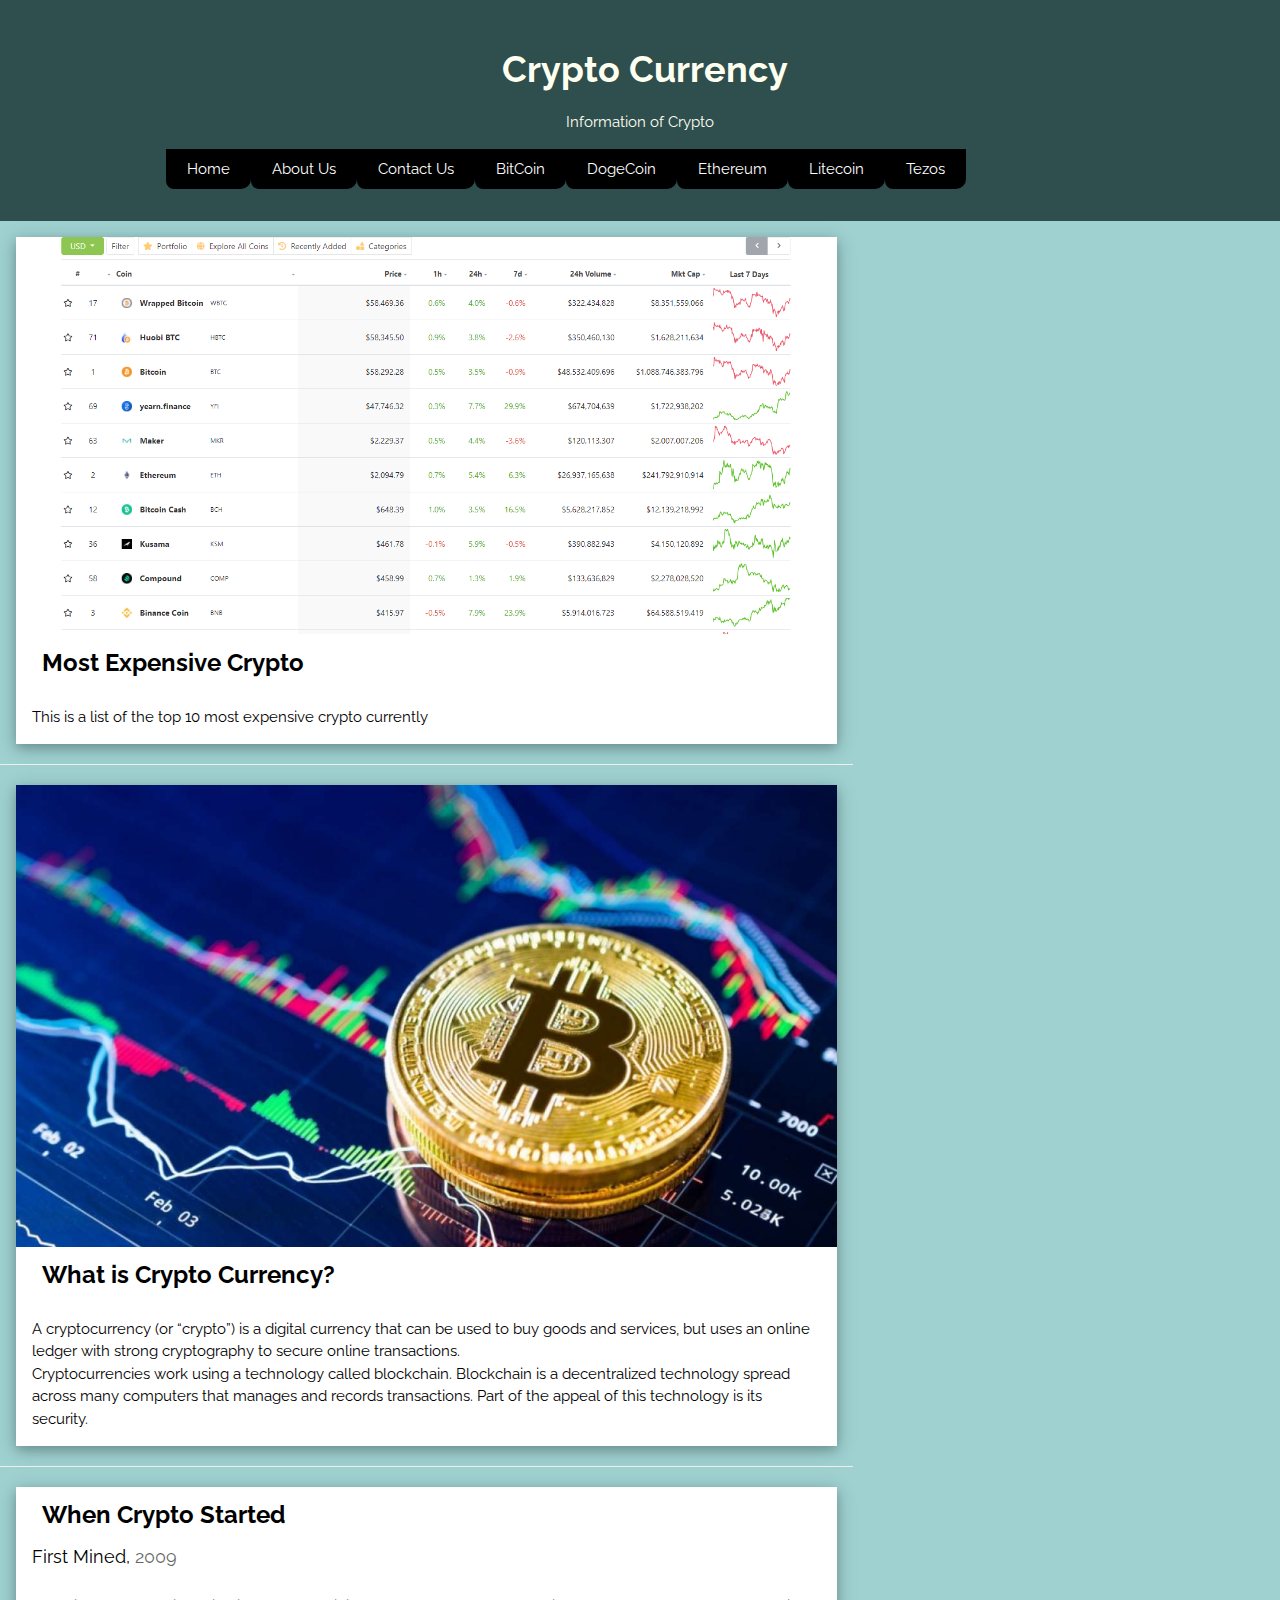
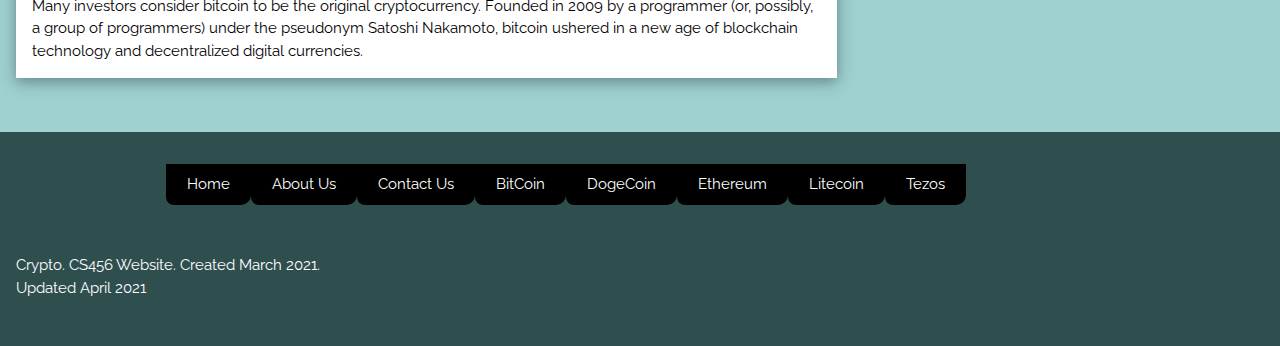
<file: index.html>
<!DOCTYPE html>
<html><head><title>Home</title>
  <meta charset="UTF-8">
  <meta name="viewport" content="width=device-width, initial-scale=1">
  <link rel="stylesheet" href="https://www.w3schools.com/w3css/4/w3.css">
  <link rel="stylesheet" href="https://fonts.googleapis.com/css?family=Raleway">
  <link rel="stylesheet" type="text/css" href="style.css">
  <style>
  body,h1,h2,h3,h4,h5 {font-family: "Raleway", sans-serif
  </style>
  </head><body class="w3-light-grey">
  
  <!-- w3-content defines a container for fixed size centered content, 
  and is wrapped around the whole page content, except for the footer in this example -->
  <header class="w3-container w3-center w3-padding-32"> 
    <h1><b style="color: ivory">Crypto Currency</b></h1>
    <p style="color: ivory">Information of Crypto</p>
    
   <li><a href="/index" class="btn btn-primary" style="margin-left: 150px">Home</a></li>
    <li><a href="/Aboutus" class="btn btn-primary">About Us</a></li>
    <li><a href="/Connect" class="btn btn-primary">Contact Us</a></li>
    <li><a href="/Bitcoin" class="btn btn-primary">BitCoin</a></li>
    <li><a href="/Dogecoin" class="btn btn-primary">DogeCoin</a></li>
    <li><a href="/Ethereum" class="btn btn-primary">Ethereum</a></li>
    <li><a href="/Litecoin" class="btn btn-primary">Litecoin</a></li>
    <li><a href="/Tezos" class="btn btn-primary">Tezos</a></li>
    
  </header><div class="w3-content" style="max-width:1400px">
  
  <!-- Header -->
  
  
  <!-- Grid -->
  <div class="w3-row">
  
  <div class="w3-col l8 s12">
    <!-- Blog entry -->
    <div class="w3-card-4 w3-margin w3-white">
      <img src="/photos/top10.png" alt="Crypto" style="width:100%">
      <div class="w3-container">
        <h3><b>Most Expensive Crypto</b></h3>
       
      </div>
  
      <div class="w3-container">
        <p>This is a list of the top 10 most expensive crypto currently</p>
        <div class="w3-row">
        </div>
      </div>
    </div>
    <hr>
  
    <!-- Blog entry -->
    <div class="w3-card-4 w3-margin w3-white">
      <img src="/photos/title.jpg" alt="CryptoPhoto" style="width:100%">
      <div class="w3-container">
        <h3><b>What is Crypto Currency?</b></h3>
      </div>
  
      <div class="w3-container">
        <p>A cryptocurrency (or “crypto”) is a digital currency that can be used to buy goods and services, 
          but uses an online ledger with strong cryptography to secure online transactions.
        <br>
        Cryptocurrencies work using a technology called blockchain. Blockchain is a decentralized technology spread across many computers that manages and records 
        transactions. Part of the appeal of this technology is its security.
        </p>
        <div class="w3-row">
        </div>
      </div>
    </div>
    <hr>
      
       <!-- Blog entry -->
    <div class="w3-card-4 w3-margin w3-white">
      <div class="w3-container">
        <h3><b>When Crypto Started</b></h3>
        <h5>First Mined, <span class="w3-opacity"> 2009</span></h5>
      </div>
  
      <div class="w3-container">
        <p>Many investors consider bitcoin to be the original cryptocurrency. Founded in 2009 by a programmer (or, possibly, a group of programmers) 
          under the pseudonym Satoshi Nakamoto, bitcoin ushered in a new age of blockchain technology and decentralized digital currencies.</p>
        <div class="w3-row">
          <div class="w3-col m8 s12">
          </div>
        </div>
      </div>
    </div>
  </div>    
      
      
      
  <!-- END BLOG ENTRIES -->
  </div>
  
  
  
  <!-- END GRID -->
  </div><br>
  
  <!-- END w3-content -->
  
  
  
  <!-- Footer -->
  <p>
  </p><footer class="w3-container w3-dark-grey w3-padding-32 w3-margin-top">
    <li><a href="/index" class="btn btn-primary" style="margin-left: 150px">Home</a></li>
    <li><a href="/Aboutus" class="btn btn-primary">About Us</a></li>
    <li><a href="/Connect" class="btn btn-primary">Contact Us</a></li>
    <li><a href="/Bitcoin" class="btn btn-primary">BitCoin</a></li>
    <li><a href="/Dogecoin" class="btn btn-primary">DogeCoin</a></li>
    <li><a href="/Ethereum" class="btn btn-primary">Ethereum</a></li>
    <li><a href="/Litecoin" class="btn btn-primary">Litecoin</a></li>
    <li><a href="/Tezos" class="btn btn-primary">Tezos</a></li>
  
    <br>
    <br>
    <br>
    <br>
      <tab1>Crypto. CS456 Website. Created March 2021.</tab1>
      <br>
      <tab2>Updated April 2021</tab2>
    <p></p>  
  </footer>
  
  
  
  </body></html>
</file>
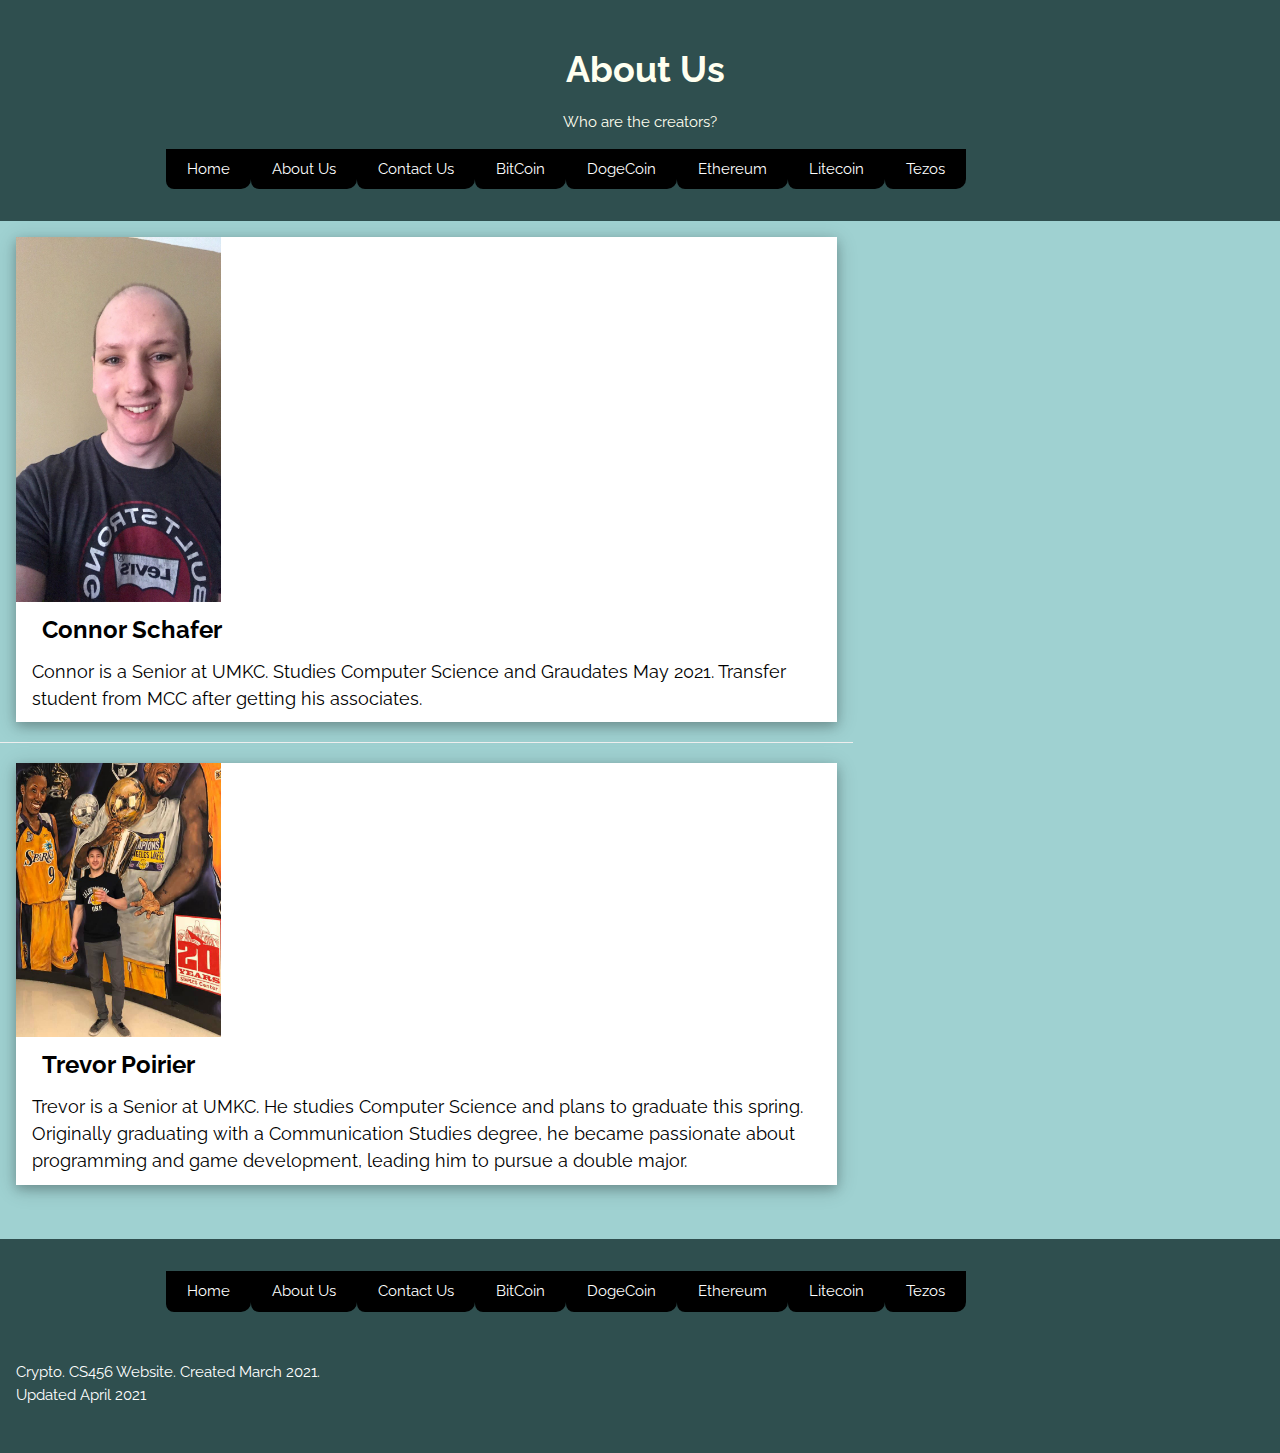
<file: Aboutus.html>
<!DOCTYPE html>
<html><head><title>About us</title>
  <meta charset="UTF-8">
  <meta name="viewport" content="width=device-width, initial-scale=1">
  <link rel="stylesheet" href="https://www.w3schools.com/w3css/4/w3.css">
  <link rel="stylesheet" href="https://fonts.googleapis.com/css?family=Raleway">
  <link rel="stylesheet" type="text/css" href="style.css">
  <style>
  body,h1,h2,h3,h4,h5 {font-family: "Raleway", sans-serif
  </style>
  </head><body class="w3-light-grey">
  
  <!-- w3-content defines a container for fixed size centered content,
  and is wrapped around the whole page content, except for the footer in this example -->
  <header class="w3-container w3-center w3-padding-32">
    <h1><b style="color: ivory">About Us</b></h1>
    <p style="color: ivory">Who are the creators?</p>
  
    <li><a href="/index" class="btn btn-primary" style="margin-left: 150px">Home</a></li>
    <li><a href="/Aboutus" class="btn btn-primary">About Us</a></li>
    <li><a href="/Connect" class="btn btn-primary">Contact Us</a></li>
    <li><a href="/Bitcoin" class="btn btn-primary">BitCoin</a></li>
    <li><a href="/Dogecoin" class="btn btn-primary">DogeCoin</a></li>
    <li><a href="/Ethereum" class="btn btn-primary">Ethereum</a></li>
    <li><a href="/Litecoin" class="btn btn-primary">Litecoin</a></li>
    <li><a href="/Tezos" class="btn btn-primary">Tezos</a></li>
  
  </header><div class="w3-content" style="max-width:1400px">
  
  <!-- Header -->
  
  
  <!-- Grid -->
  <div class="w3-row">
  
  <!-- Blog entries -->
  <div class="w3-col l8 s12">
    <!-- Blog entry -->
    <div class="w3-card-4 w3-margin w3-white">
      <img src="/photos/self.jpg" style="width:25%" "height:25%"="">
      <div class="w3-container">
        <h3><b>Connor Schafer</b></h3>
        <h5>Connor is a Senior at UMKC. Studies Computer Science and Graudates May 2021. Transfer student from MCC after getting his associates. </h5>
      </div>
    </div>
    <hr>
  
    <!-- Blog entry -->
    <div class="w3-card-4 w3-margin w3-white">
      <img src="/photos/trevor.jpg" style="width:25%" "height:25%"="">
      <div class="w3-container">
        <h3><b>Trevor Poirier</b></h3>
        <h5>Trevor is a Senior at UMKC. He studies Computer Science and plans to graduate this spring. Originally graduating with a Communication Studies degree,
        he became passionate about programming and game development, leading him to pursue a double major.</h5>
      </div>
        <div class="w3-row">
          </div>
        </div>
      </div>
    </div>
  <!-- END BLOG ENTRIES -->
  </div>
  
  
  
  <!-- END GRID -->
  <br>
  
  <!-- END w3-content -->
  
  
  <!-- Footer -->
  <p>
  </p><footer class="w3-container w3-dark-grey w3-padding-32 w3-margin-top">
    <li><a href="/index" class="btn btn-primary" style="margin-left: 150px">Home</a></li>
    <li><a href="/Aboutus" class="btn btn-primary">About Us</a></li>
    <li><a href="/Connect" class="btn btn-primary">Contact Us</a></li>
    <li><a href="/Bitcoin" class="btn btn-primary">BitCoin</a></li>
    <li><a href="/Dogecoin" class="btn btn-primary">DogeCoin</a></li>
    <li><a href="/Ethereum" class="btn btn-primary">Ethereum</a></li>
    <li><a href="/Litecoin" class="btn btn-primary">Litecoin</a></li>
    <li><a href="/Tezos" class="btn btn-primary">Tezos</a></li>
    <br>
    <br>
    <br>
    <br>
      <tab1>Crypto. CS456 Website. Created March 2021.</tab1>
      <br>
      <tab2>Updated April 2021</tab2>
    <p></p>
  </footer>
  
  
  
  </body></html>
</file>
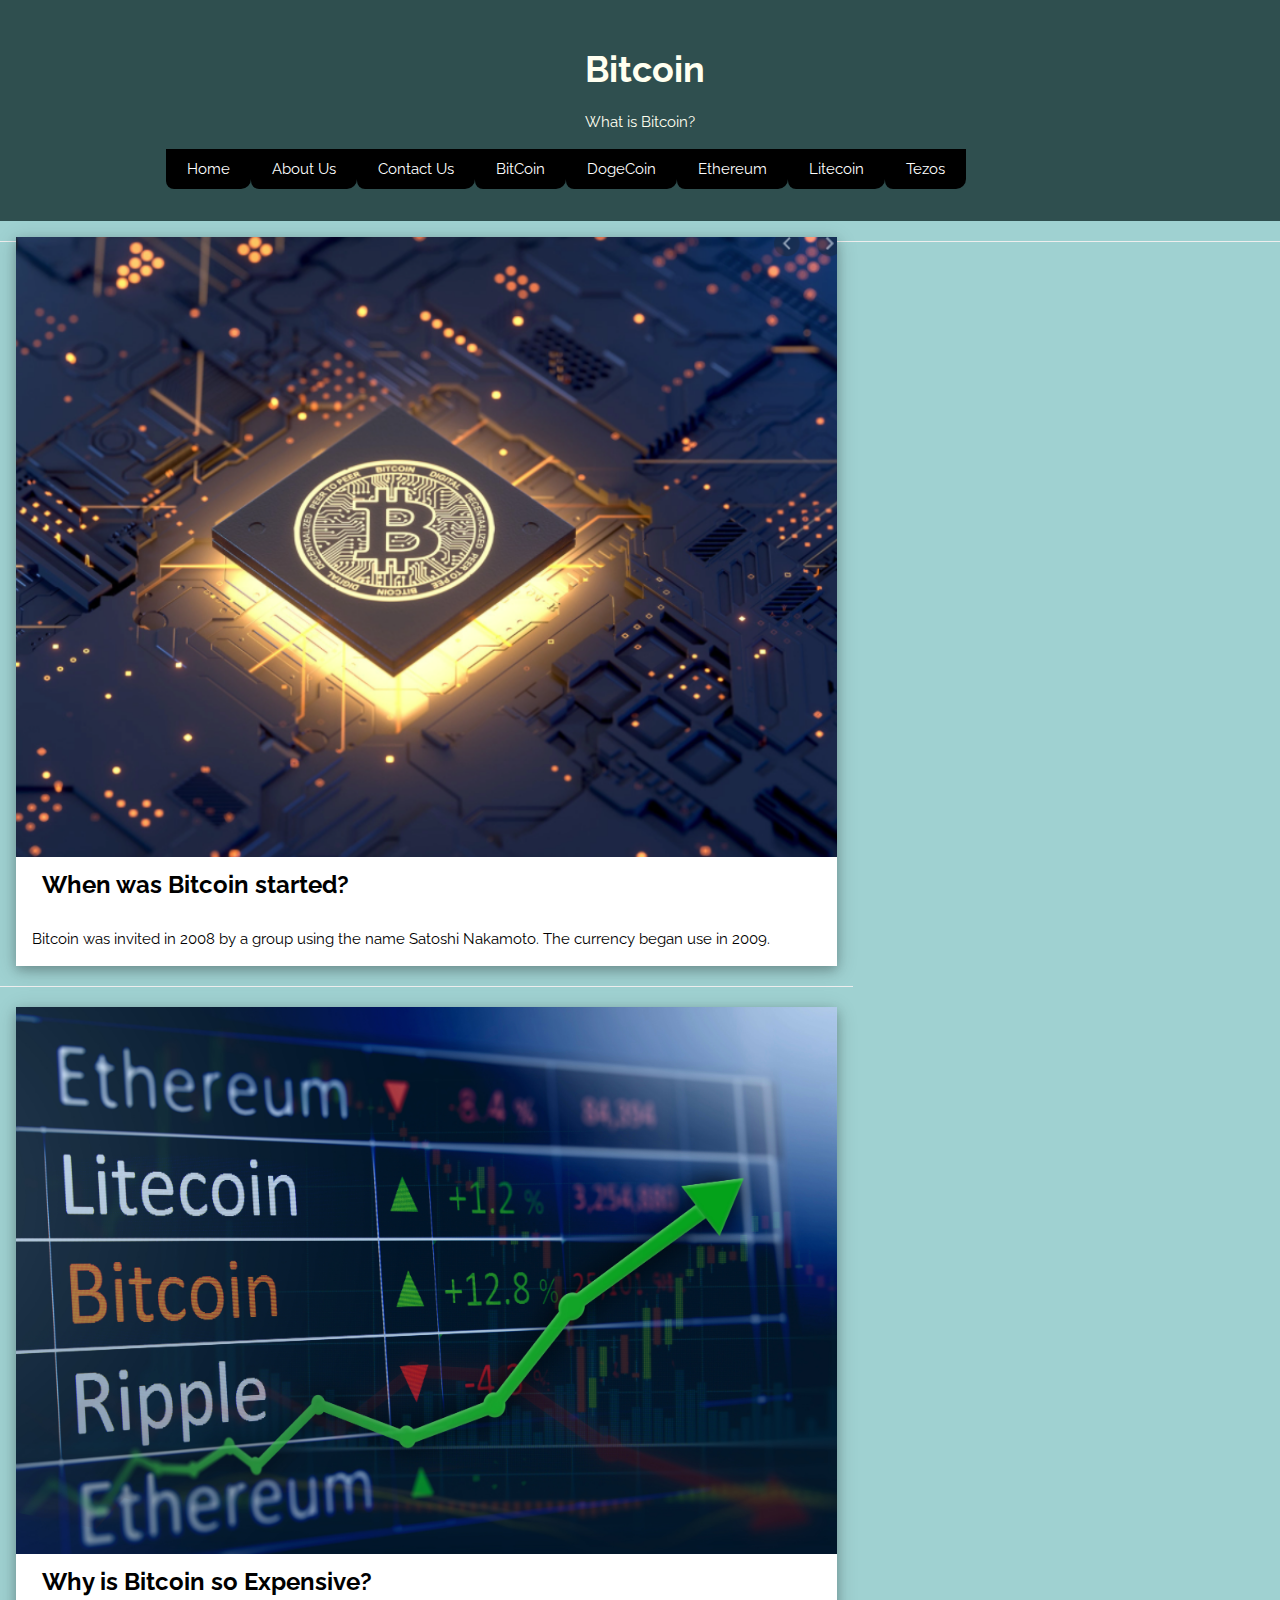
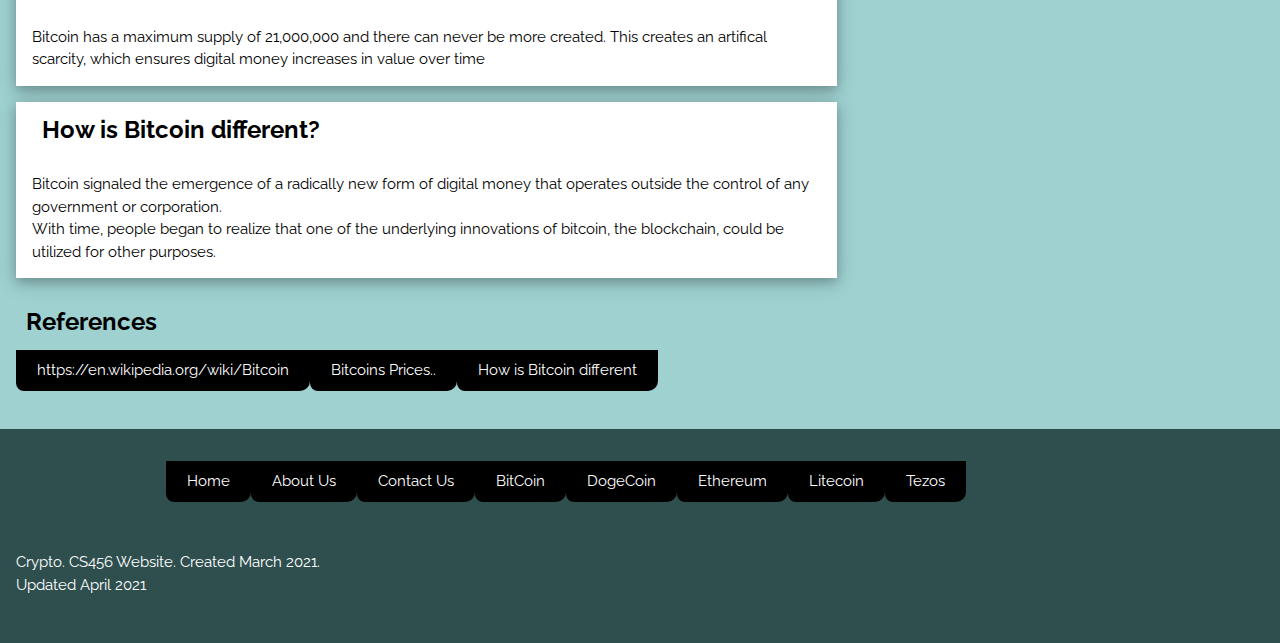
<file: Bitcoin.html>
<!DOCTYPE html>
<html><head><title>CS456 Bitcoin</title>
  <meta charset="UTF-8">
  <meta name="viewport" content="width=device-width, initial-scale=1">
  <link rel="stylesheet" href="https://www.w3schools.com/w3css/4/w3.css">
  <link rel="stylesheet" href="https://fonts.googleapis.com/css?family=Raleway">
  <link rel="stylesheet" type="text/css" href="style.css">
  <style>
  body,h1,h2,h3,h4,h5 {font-family: "Raleway", sans-serif
  </style>
  </head><body class="w3-light-grey">
  
  <!-- w3-content defines a container for fixed size centered content, 
  and is wrapped around the whole page content, except for the footer in this example -->
  <header class="w3-container w3-center w3-padding-32"> 
    <h1><b style="color: ivory">Bitcoin</b></h1>
    <p style="color: ivory">What is Bitcoin?</p>
    
   <li><a href="/index" class="btn btn-primary" style="margin-left: 150px">Home</a></li>
    <li><a href="/Aboutus" class="btn btn-primary">About Us</a></li>
    <li><a href="/Connect" class="btn btn-primary">Contact Us</a></li>
    <li><a href="/Bitcoin" class="btn btn-primary">BitCoin</a></li>
    <li><a href="/Dogecoin" class="btn btn-primary">DogeCoin</a></li>
    <li><a href="/Ethereum" class="btn btn-primary">Ethereum</a></li>
    <li><a href="/Litecoin" class="btn btn-primary">Litecoin</a></li>
    <li><a href="/Tezos" class="btn btn-primary">Tezos</a></li>
    
  </header><div class="w3-content" style="max-width:1400px">
  
  <!-- Header -->
  
  
  <!-- Grid -->
  <div class="w3-row">
  
  <!-- Blog entries -->
  <div class="w3-col l8 s12">
    <!-- Blog entry -->
    <div class="w3-card-4 w3-margin w3-white">
      <img src="/photos/bitchip.png" alt="Crypto" style="width:100%">
      <div class="w3-container">
        <h3><b>When was Bitcoin started?</b></h3>
      </div>
  
    <!-- Blog entry -->
      <div class="w3-container">
        <p>Bitcoin was invited in 2008 by a group using the name Satoshi Nakamoto. The currency began use in 2009.</p>
        <div class="w3-row">
        </div>
      </div>
    </div>
    <hr>
  
    <!-- Blog entry -->
    <div class="w3-card-4 w3-margin w3-white">
      <img src="/photos/cyptograph.jpg" alt="CryptoPhoto" style="width:100%">
      <div class="w3-container">
        <h3><b>Why is Bitcoin so Expensive?</b></h3>
      </div>
  
      <div class="w3-container">
        <p>Bitcoin has a maximum supply of 21,000,000 and there can never be more created. This creates an artifical scarcity, 
          which ensures digital money increases in value over time</p>
        <div class="w3-row">
        </div>
      </div>
    </div>
      
       <!-- Blog entry -->
    <div class="w3-card-4 w3-margin w3-white">
      <div class="w3-container">
        <h3><b>How is Bitcoin different?</b></h3>
        
      </div>
  
      <!-- Blog entry -->
      <div class="w3-container">
        <p>Bitcoin signaled the emergence of a radically new form of digital money that operates outside the control of any government or corporation.
  <br>
          With time, people began to realize that one of the underlying innovations of bitcoin, the blockchain, could be utilized for other purposes. </p>
        <div class="w3-row">
        </div>
      </div>
    </div>
  </div>
  <hr>  
    
    <!-- Blog entry -->
      <div class="w3-container">
        <h3><b style="color:black">References</b></h3>
        
        <li><a href="https://en.wikipedia.org/wiki/Bitcoin" target="_blank">https://en.wikipedia.org/wiki/Bitcoin</a></li>
         <li><a href="https://theconversation.com/why-is-bitcoins-price-at-an-all-time-high-and-how-is-its-value-determined-152616#:~:text=It%20creates%20artificial%20scarcity%2C%20which,be%20inflated%20by%20political%20decisions." target="_blank">Bitcoins Prices..</a></li>
         <li><a href="https://www.investopedia.com/articles/investing/031416/bitcoin-vs-ethereum-driven-different-purposes.asp" target="_blank">How is Bitcoin different</a></li>
        <div class="w3-row">
        </div>
      </div>
  
      
      
      
  <!-- END BLOG ENTRIES -->
  </div>
  
  
  
  <!-- END GRID -->
  </div><br>
  
  <!-- END w3-content -->
  
  
  
  <!-- Footer -->
  <p>
    </p><footer class="w3-container w3-dark-grey w3-padding-32 w3-margin-top">
   <li><a href="/index" class="btn btn-primary" style="margin-left: 150px">Home</a></li>
    <li><a href="/Aboutus" class="btn btn-primary">About Us</a></li>
    <li><a href="/Connect" class="btn btn-primary">Contact Us</a></li>
    <li><a href="/Bitcoin" class="btn btn-primary">BitCoin</a></li>
    <li><a href="/Dogecoin" class="btn btn-primary">DogeCoin</a></li>
    <li><a href="/Ethereum" class="btn btn-primary">Ethereum</a></li>
    <li><a href="/Litecoin" class="btn btn-primary">Litecoin</a></li>
    <li><a href="/Tezos" class="btn btn-primary">Tezos</a></li>
    <br>
    <br>
    <br>
    <br>
      <tab1>Crypto. CS456 Website. Created March 2021.</tab1>
      <br>
      <tab2>Updated April 2021</tab2>
    <p></p>  
  </footer>
  
  
  
  </body></html>
</file>
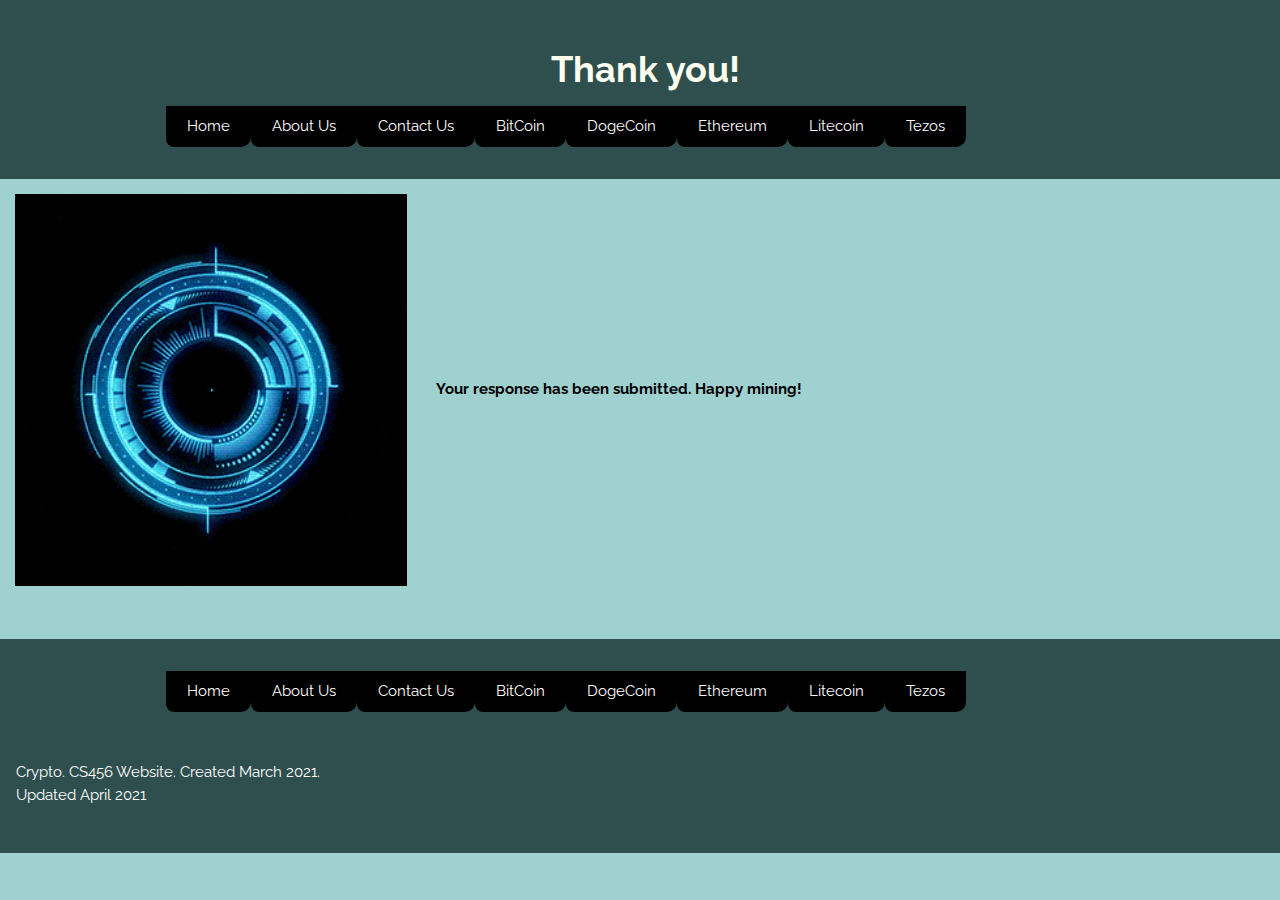
<file: Confirmation.html>
<!DOCTYPE html>
<html><head><title>CS456 Bitcoin</title>
  <meta charset="UTF-8">
  <meta name="viewport" content="width=device-width, initial-scale=1">
  <link rel="stylesheet" href="https://www.w3schools.com/w3css/4/w3.css">
  <link rel="stylesheet" href="https://fonts.googleapis.com/css?family=Raleway">
  <link rel="stylesheet" type="text/css" href="style.css">
  <style>
  body,h1,h2,h3,h4,h5 {font-family: "Raleway", sans-serif
  </style>
  </head><body class="w3-light-grey">
  
  <!-- w3-content defines a container for fixed size centered content,
  and is wrapped around the whole page content, except for the footer in this example -->
  <header class="w3-container w3-center w3-padding-32">
    <h1><b style="color: ivory">Thank you!</b></h1>
  
   <li><a href="/index" class="btn btn-primary" style="margin-left: 150px">Home</a></li>
    <li><a href="/Aboutus" class="btn btn-primary">About Us</a></li>
    <li><a href="/Connect" class="btn btn-primary">Contact Us</a></li>
    <li><a href="/Bitcoin" class="btn btn-primary">BitCoin</a></li>
    <li><a href="/Dogecoin" class="btn btn-primary">DogeCoin</a></li>
    <li><a href="/Ethereum" class="btn btn-primary">Ethereum</a></li>
    <li><a href="/Litecoin" class="btn btn-primary">Litecoin</a></li>
    <li><a href="/Tezos" class="btn btn-primary">Tezos</a></li>
  
  </header><div class="w3-content" style="max-width:1400px">
  
  <!-- Header -->
  
  
  <!-- Grid -->
  <div class="w3-row">
  
  <img src="/photos/anim.gif" style="width: 33%; padding: 15px">
  <b>Your response has been submitted. Happy mining!</b>
  
  
  
  <!-- END GRID -->
  </div><br>
  
  <!-- END w3-content -->
  </div>
  
  
  <!-- Footer -->
  <p>
    </p><footer class="w3-container w3-dark-grey w3-padding-32 w3-margin-top">
   <li><a href="/index" class="btn btn-primary" style="margin-left: 150px">Home</a></li>
    <li><a href="/Aboutus" class="btn btn-primary">About Us</a></li>
    <li><a href="/Connect" class="btn btn-primary">Contact Us</a></li>
    <li><a href="/Bitcoin" class="btn btn-primary">BitCoin</a></li>
    <li><a href="/Dogecoin" class="btn btn-primary">DogeCoin</a></li>
    <li><a href="/Ethereum" class="btn btn-primary">Ethereum</a></li>
    <li><a href="/Litecoin" class="btn btn-primary">Litecoin</a></li>
    <li><a href="/Tezos" class="btn btn-primary">Tezos</a></li>
    <br>
    <br>
    <br>
    <br>
      <tab1>Crypto. CS456 Website. Created March 2021.</tab1>
      <br>
      <tab2>Updated April 2021</tab2>
    <p></p>
  </footer>
  
  
  
  </body></html>
</file>
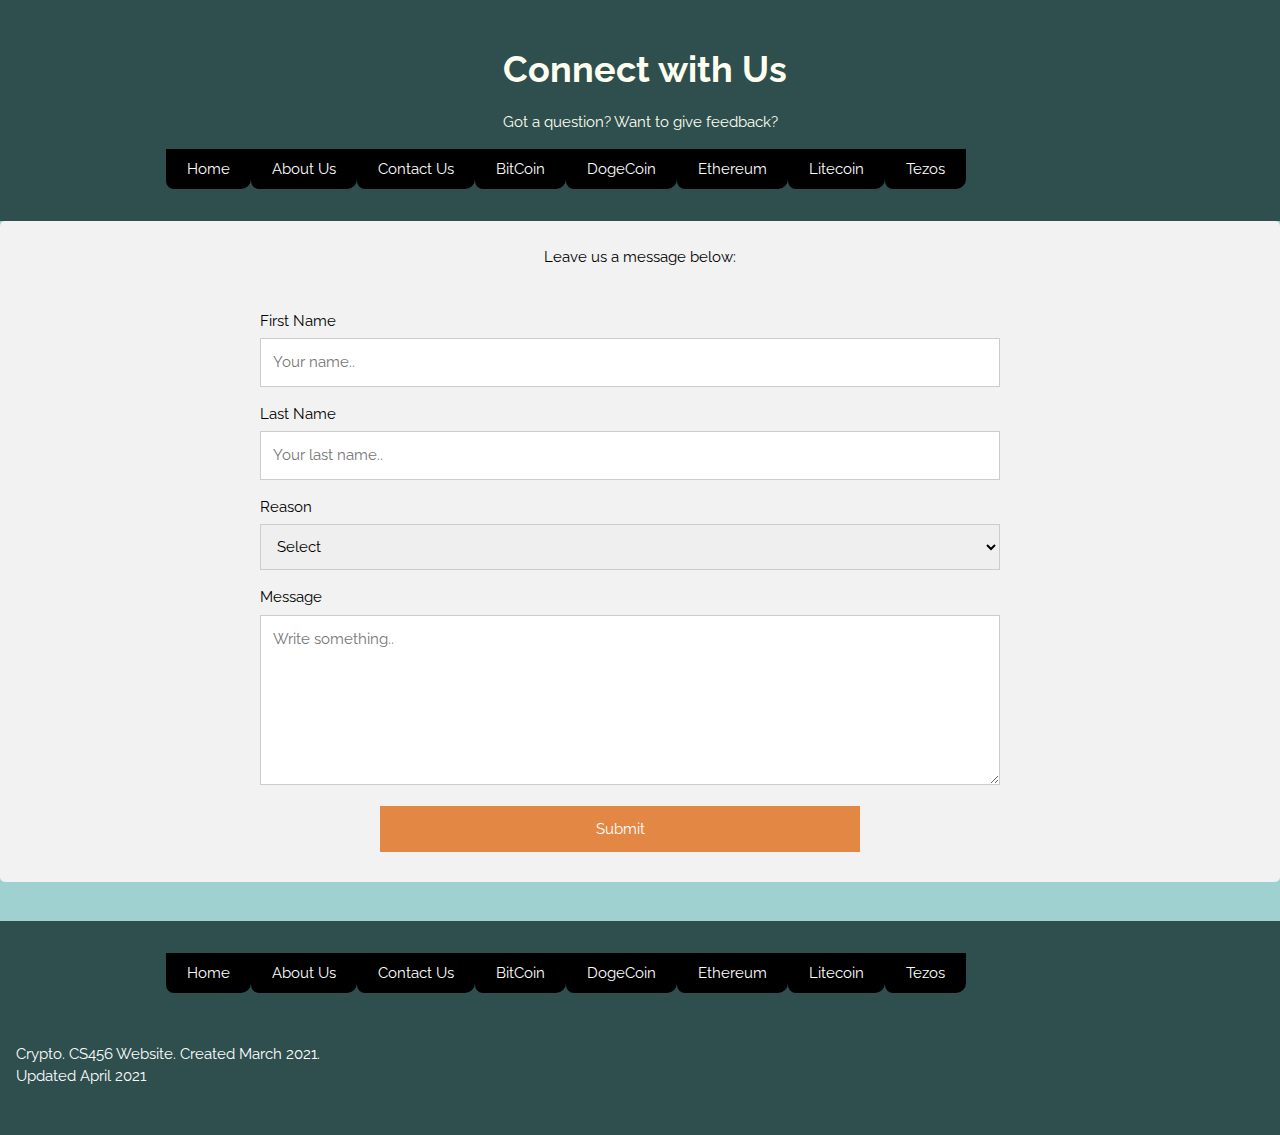
<file: Connect.html>
<!DOCTYPE html>
<html><head><title>About us</title>
  <meta charset="UTF-8">
  <meta name="viewport" content="width=device-width, initial-scale=1">
  <link rel="stylesheet" href="https://www.w3schools.com/w3css/4/w3.css">
  <link rel="stylesheet" href="https://fonts.googleapis.com/css?family=Raleway">
  <link rel="stylesheet" type="text/css" href="style.css">
  <style>
  body,h1,h2,h3,h4,h5 {font-family: "Raleway", sans-serif
  </style>
  </head><body class="w3-light-grey">
  
  <!-- w3-content defines a container for fixed size centered content,
  and is wrapped around the whole page content, except for the footer in this example -->
  <header class="w3-container w3-center w3-padding-32" color="Red">
    <h1><b style="color: ivory">Connect with Us</b></h1>
    <p style="color: ivory">Got a question? Want to give feedback?</p>
  
   <li><a href="/index" class="btn btn-primary" style="margin-left: 150px">Home</a></li>
    <li><a href="/Aboutus" class="btn btn-primary">About Us</a></li>
    <li><a href="/Connect" class="btn btn-primary">Contact Us</a></li>
    <li><a href="/Bitcoin" class="btn btn-primary">BitCoin</a></li>
    <li><a href="/Dogecoin" class="btn btn-primary">DogeCoin</a></li>
    <li><a href="/Ethereum" class="btn btn-primary">Ethereum</a></li>
    <li><a href="/Litecoin" class="btn btn-primary">Litecoin</a></li>
    <li><a href="/Tezos" class="btn btn-primary">Tezos</a></li>
  
  </header><div class="w3-content" style="max-width:1400px">
  
  <!-- Header -->
  
  
  <!-- Grid -->
  <div class="w3-row">
    <div class="container">
     <div style="text-align:center">
       <p>Leave us a message below:</p>
     </div>
     <div class="row">
       <div class="column">
       </div>
       <div class="column">
         <form action="/Confirmation">
           <label for="fname">First Name</label>
           <input type="text" id="fname" name="firstname" placeholder="Your name..">
           <label for="lname">Last Name</label>
           <input type="text" id="lname" name="lastname" placeholder="Your last name..">
           <label for="reason">Reason</label>
           <select id="reason" name="reason">
             <option value="option1">Select</option>
             <option value="option2">I have something to add to the site.</option>
             <option value="option3">To clarify specific information</option>
             <option value="option4">Give feedback</option>
             <option value="option5">Other</option>
           </select>
           <label for="subject">Message</label>
           <textarea id="subject" name="subject" placeholder="Write something.." style="height:170px"></textarea>
           <input type="submit" value="Submit">
         </form>
       </div>
     </div>
   </div>
  <!-- END GRID -->
  </div><br>
  
  <!-- END w3-content -->
  </div>
  
  <!-- Footer -->
  <p>
  </p><footer class="w3-container w3-dark-grey w3-padding-32 w3-margin-top">
    <li><a href="/index" class="btn btn-primary" style="margin-left: 150px">Home</a></li>
    <li><a href="/Aboutus" class="btn btn-primary">About Us</a></li>
    <li><a href="/Connect" class="btn btn-primary">Contact Us</a></li>
    <li><a href="/Bitcoin" class="btn btn-primary">BitCoin</a></li>
    <li><a href="/Dogecoin" class="btn btn-primary">DogeCoin</a></li>
    <li><a href="/Ethereum" class="btn btn-primary">Ethereum</a></li>
    <li><a href="/Litecoin" class="btn btn-primary">Litecoin</a></li>
    <li><a href="/Tezos" class="btn btn-primary">Tezos</a></li>
    <br>
    <br>
    <br>
    <br>
      <tab1>Crypto. CS456 Website. Created March 2021.</tab1>
      <br>
      <tab2>Updated April 2021</tab2>
    <p></p>
  </footer>
  
  
  
  </body></html>
</file>
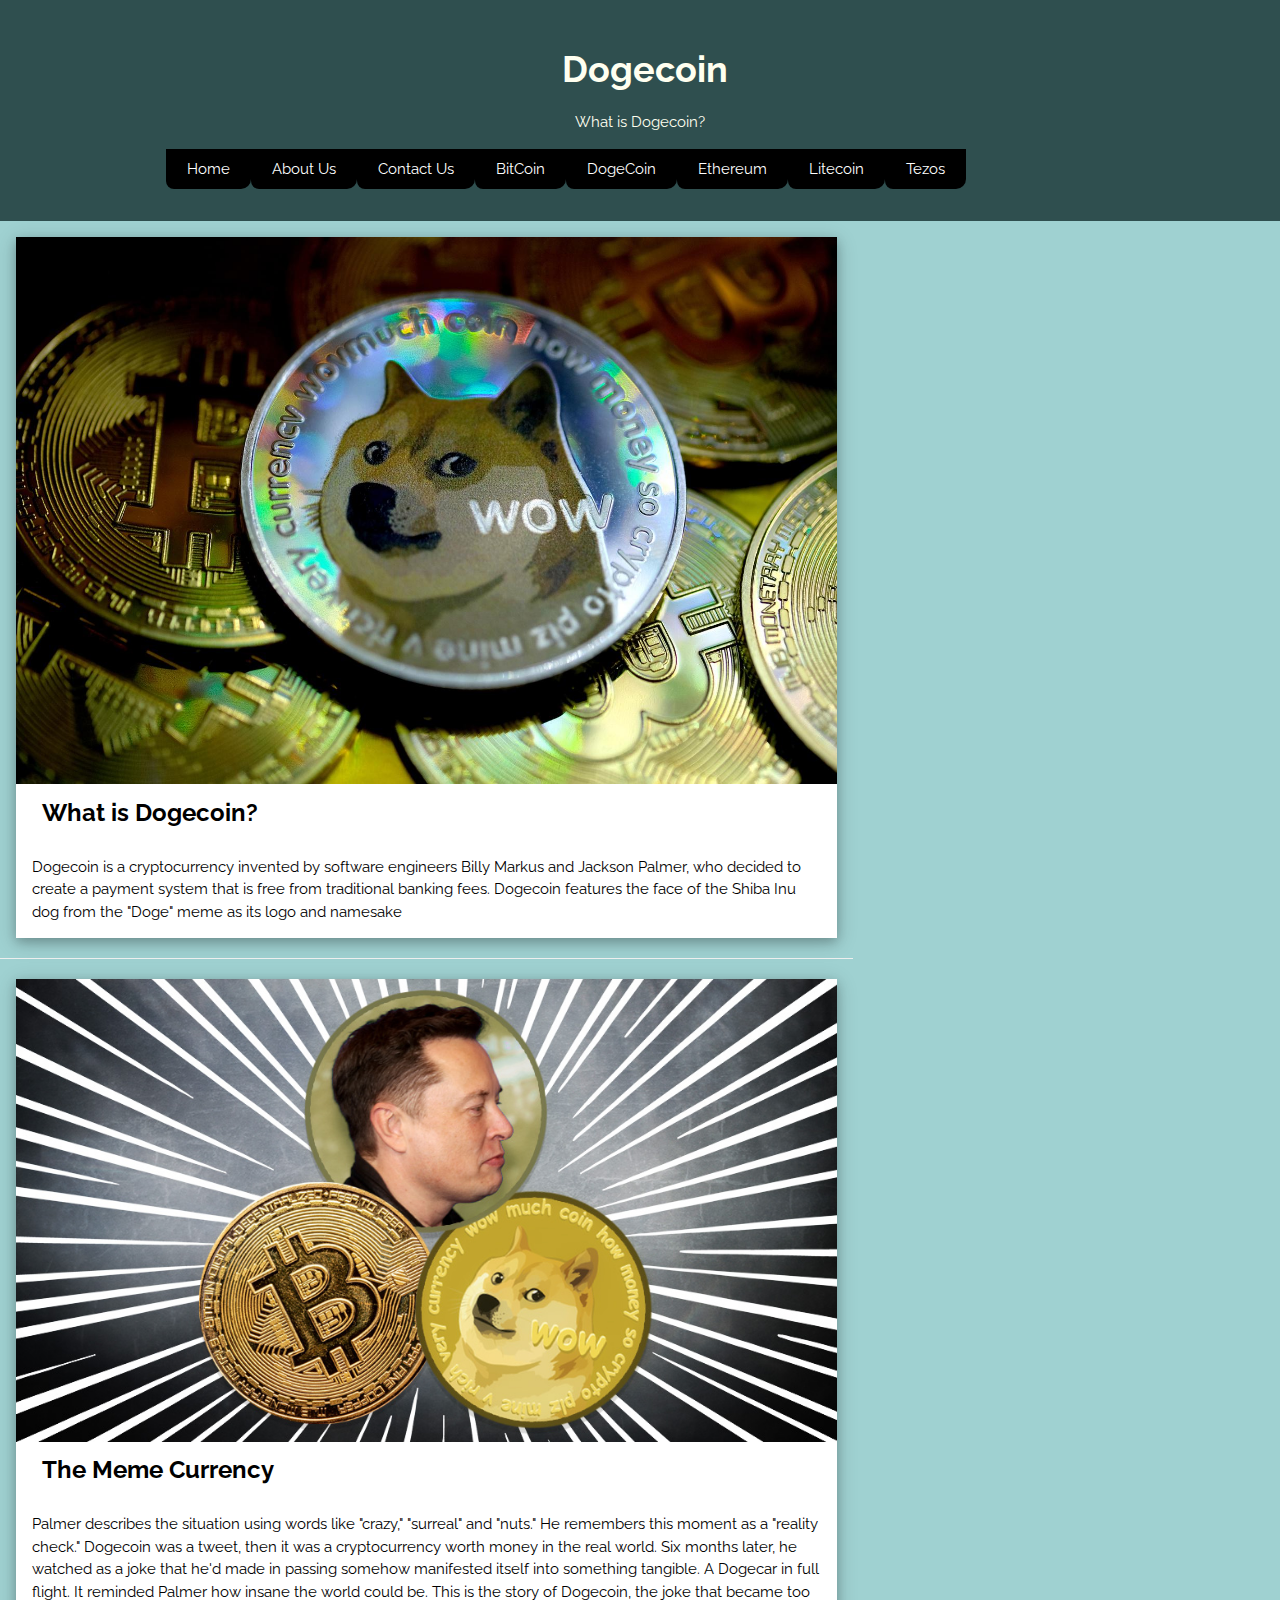
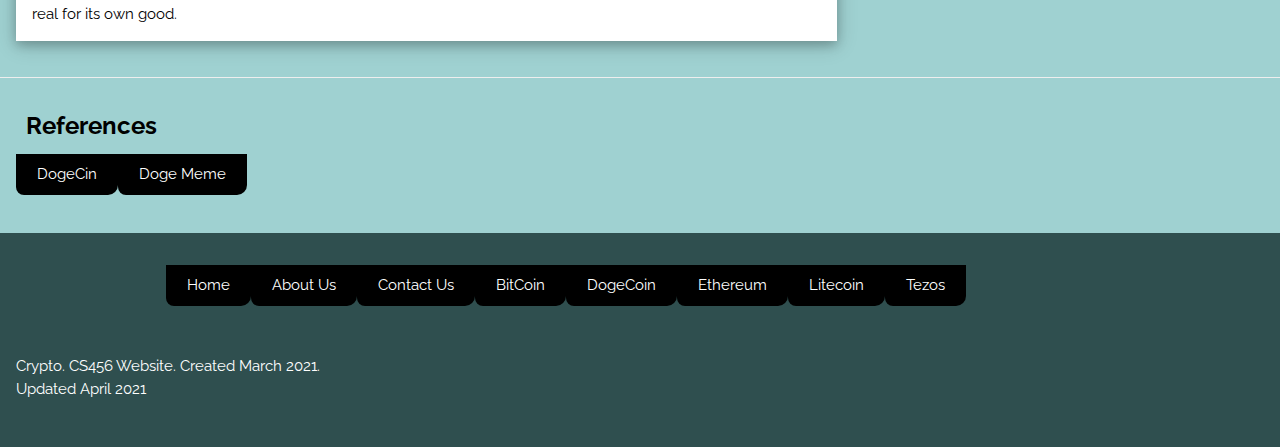
<file: Dogecoin.html>
<!DOCTYPE html>
<html><head><title>CS456 Dogecoin</title>
  <meta charset="UTF-8">
  <meta name="viewport" content="width=device-width, initial-scale=1">
  <link rel="stylesheet" href="https://www.w3schools.com/w3css/4/w3.css">
  <link rel="stylesheet" href="https://fonts.googleapis.com/css?family=Raleway">
  <link rel="stylesheet" type="text/css" href="style.css">
  <style>
  body,h1,h2,h3,h4,h5 {font-family: "Raleway", sans-serif
  </style>
  </head><body class="w3-light-grey">
  
  <!-- w3-content defines a container for fixed size centered content, 
  and is wrapped around the whole page content, except for the footer in this example -->
  <header class="w3-container w3-center w3-padding-32"> 
    <h1><b style="color: ivory">Dogecoin</b></h1>
    <p style="color: ivory">What is Dogecoin?</p>
   <li><a href="/index" class="btn btn-primary" style="margin-left: 150px">Home</a></li>
    <li><a href="/Aboutus" class="btn btn-primary">About Us</a></li>
    <li><a href="/Connect" class="btn btn-primary">Contact Us</a></li>
    <li><a href="/Bitcoin" class="btn btn-primary">BitCoin</a></li>
    <li><a href="/Dogecoin" class="btn btn-primary">DogeCoin</a></li>
    <li><a href="/Ethereum" class="btn btn-primary">Ethereum</a></li>
    <li><a href="/Litecoin" class="btn btn-primary">Litecoin</a></li>
    <li><a href="/Tezos" class="btn btn-primary">Tezos</a></li>
    
  </header><div class="w3-content" style="max-width:1400px">
  
  <!-- Header -->
  
  
  <!-- Grid -->
  <div class="w3-row">
  
  <!-- Blog entries -->
  <div class="w3-col l8 s12">
    <!-- Blog entry -->
    <div class="w3-card-4 w3-margin w3-white">
      <img src="/photos/DOGE.jpg" alt="Crypto" style="width:100%">
      <div class="w3-container">
        <h3><b>What is Dogecoin?</b></h3>
      </div>
  
    <!-- Blog entry -->
      <div class="w3-container">
        <p>Dogecoin is a cryptocurrency invented by software engineers Billy Markus and Jackson Palmer, who decided to create a payment system that is free from traditional banking fees. 
         Dogecoin features the face of the Shiba Inu dog from the "Doge" meme as its logo and namesake</p>
        <div class="w3-row">
        </div>
      </div>
    </div>
    <hr>
  
    <!-- Blog entry -->
    <div class="w3-card-4 w3-margin w3-white">
      <img src="/photos/DOGECOIN.jpg" alt="CryptoPhoto" style="width:100%">
      <div class="w3-container">
        <h3><b>The Meme Currency</b></h3>
      </div>
  
      <div class="w3-container">
        <p>Palmer describes the situation using words like "crazy," "surreal" and "nuts." He remembers this moment as a "reality check." Dogecoin was a tweet,
       then it was a cryptocurrency worth money in the real world. Six months later, he watched as a joke that he'd made in passing somehow manifested itself into something tangible.
        A Dogecar in full flight.
  It reminded Palmer how insane the world could be.
  This is the story of Dogecoin, the joke that became too real for its own good.</p>
        <div class="w3-row">
        </div>
      </div>
    </div>
      
      
   
    </div>
  </div>
  <hr>  
    
    <!-- Blog entry -->
      <div class="w3-container">
        <h3><b style="color:black">References</b></h3>
        
        <li><a href="https://www.google.com/search?q=dogecoin&amp;oq=dogecoin&amp;aqs=chrome..69i57j0i433j69i59j35i39j0i67i131i433j0i433j69i60l2.1263j0j7&amp;sourceid=chrome&amp;ie=UTF-8 target=" _blank"="">DogeCin</a></li>
         <li><a href="https://www.cnet.com/news/dogecoin-the-meme-that-became-a-real-cryptocurrency/">Doge Meme</a></li>
        
        <div class="w3-row">
        </div>
      </div>
  
      
      
      
  <!-- END BLOG ENTRIES -->
  </div>
  
  
  
  <!-- END GRID -->
  <br>
  
  <!-- END w3-content -->
  
  
  
  <!-- Footer -->
  <p>
    </p><footer class="w3-container w3-dark-grey w3-padding-32 w3-margin-top">
   <li><a href="/index" class="btn btn-primary" style="margin-left: 150px">Home</a></li>
    <li><a href="/Aboutus" class="btn btn-primary">About Us</a></li>
    <li><a href="/Connect" class="btn btn-primary">Contact Us</a></li>
    <li><a href="/Bitcoin" class="btn btn-primary">BitCoin</a></li>
    <li><a href="/Dogecoin" class="btn btn-primary">DogeCoin</a></li>
    <li><a href="/Ethereum" class="btn btn-primary">Ethereum</a></li>
    <li><a href="/Litecoin" class="btn btn-primary">Litecoin</a></li>
    <li><a href="/Tezos" class="btn btn-primary">Tezos</a></li>
    <br>
    <br>
    <br>
    <br>
      <tab1>Crypto. CS456 Website. Created March 2021.</tab1>
      <br>
      <tab2>Updated April 2021</tab2>
    <p></p>  
  </footer>
  
  
  
  </body></html>
</file>
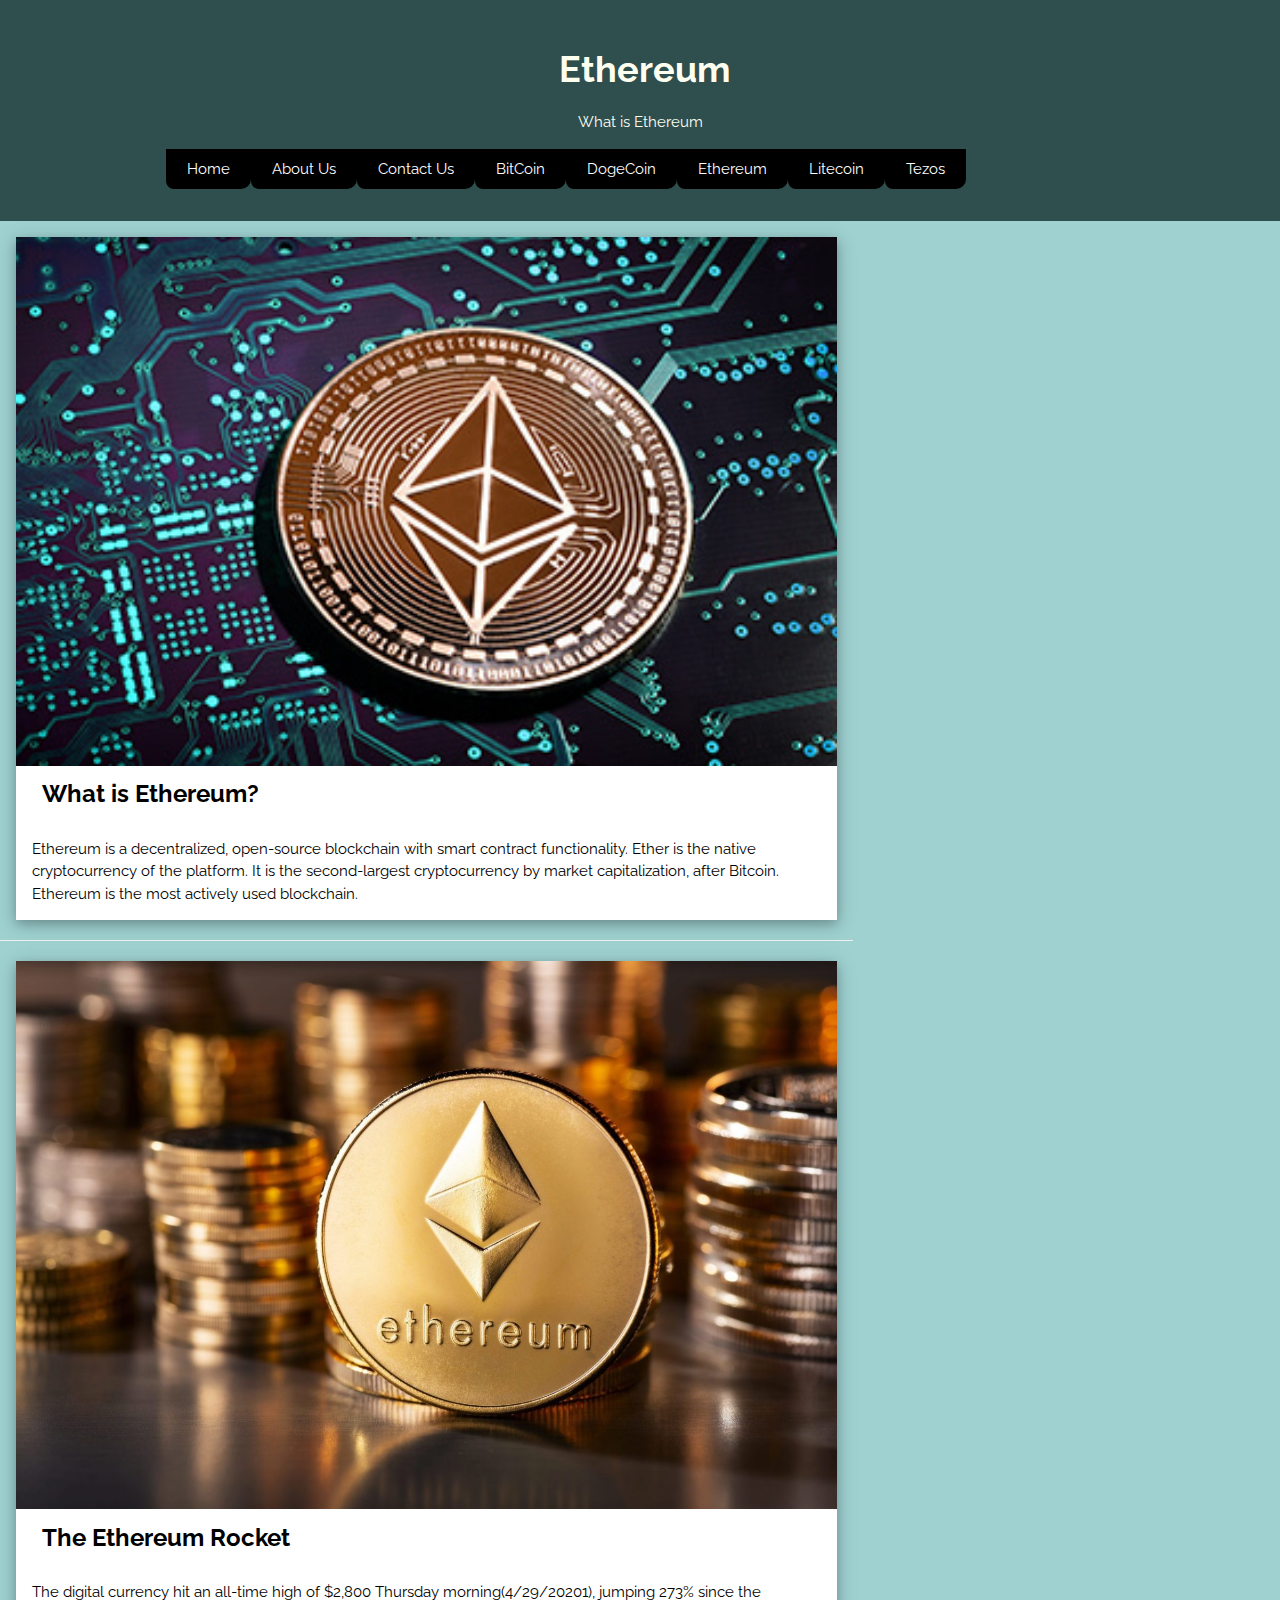
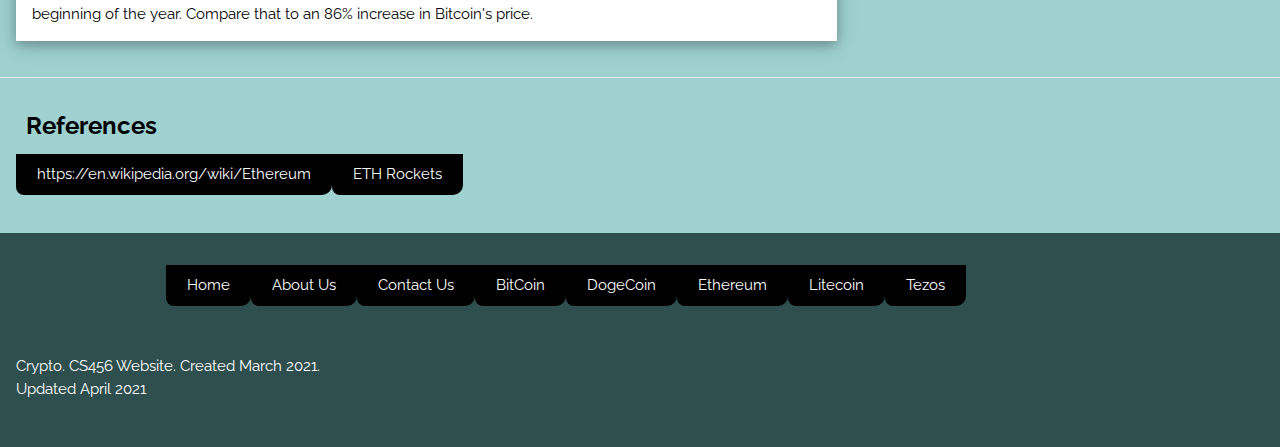
<file: Ethereum.html>
<!DOCTYPE html>
<html><head><title>456 Ethereum</title>
  <meta charset="UTF-8">
  <meta name="viewport" content="width=device-width, initial-scale=1">
  <link rel="stylesheet" href="https://www.w3schools.com/w3css/4/w3.css">
  <link rel="stylesheet" href="https://fonts.googleapis.com/css?family=Raleway">
  <link rel="stylesheet" type="text/css" href="style.css">
  <style>
  body,h1,h2,h3,h4,h5 {font-family: "Raleway", sans-serif
  </style>
  </head><body class="w3-light-grey">
  
  <!-- w3-content defines a container for fixed size centered content, 
  and is wrapped around the whole page content, except for the footer in this example -->
  <header class="w3-container w3-center w3-padding-32"> 
    <h1><b style="color: ivory">Ethereum</b></h1>
    <p style="color: ivory">What is Ethereum</p>
    
   <li><a href="/index" class="btn btn-primary" style="margin-left: 150px">Home</a></li>
    <li><a href="/Aboutus" class="btn btn-primary">About Us</a></li>
    <li><a href="/Connect" class="btn btn-primary">Contact Us</a></li>
    <li><a href="/Bitcoin" class="btn btn-primary">BitCoin</a></li>
    <li><a href="/Dogecoin" class="btn btn-primary">DogeCoin</a></li>
    <li><a href="/Ethereum" class="btn btn-primary">Ethereum</a></li>
    <li><a href="/Litecoin" class="btn btn-primary">Litecoin</a></li>
    <li><a href="/Tezos" class="btn btn-primary">Tezos</a></li>
    
  </header><div class="w3-content" style="max-width:1400px">
  
  <!-- Header -->
  
  
  <!-- Grid -->
  <div class="w3-row">
  
  <!-- Blog entries -->
  <div class="w3-col l8 s12">
    <!-- Blog entry -->
    <div class="w3-card-4 w3-margin w3-white">
      <img src="/photos/Eth.jpg" alt="Crypto" style="width:100%">
      <div class="w3-container">
        <h3><b>What is Ethereum?</b></h3>
      </div>
  
    <!-- Blog entry -->
      <div class="w3-container">
        <p>Ethereum is a decentralized, open-source blockchain with smart contract functionality. 
          Ether is the native cryptocurrency of the platform. It is the second-largest cryptocurrency by market capitalization, after Bitcoin. 
          Ethereum is the most actively used blockchain.</p>
        <div class="w3-row">
        </div>
      </div>
    </div>
    <hr>
  
    <!-- Blog entry -->
    <div class="w3-card-4 w3-margin w3-white">
      <img src="/photos/Eth2.jpg" alt="CryptoPhoto" style="width:100%">
      <div class="w3-container">
        <h3><b>The Ethereum Rocket</b></h3>
      </div>
  
      <div class="w3-container">
        <p>The digital currency hit an all-time high of $2,800 Thursday morning(4/29/20201), jumping 273% since the beginning of the year. Compare that to an 86% increase in Bitcoin's price.</p>
        <div class="w3-row">
        </div>
      </div>
    </div>
      
      
   
    </div>
  </div>
  <hr>  
    
    <!-- Blog entry -->
      <div class="w3-container">
        <h3><b style="color:black">References</b></h3>
        
        <li><a href="https://en.wikipedia.org/wiki/Ethereum">https://en.wikipedia.org/wiki/Ethereum</a></li>
         <li><a href="https://www.yahoo.com/entertainment/ethereum-hits-record-much-1-163405571.html">ETH Rockets</a></li>
        
        <div class="w3-row">
        </div>
      </div>
  
      
      
      
  <!-- END BLOG ENTRIES -->
  </div>
  
  
  
  <!-- END GRID -->
  <br>
  
  <!-- END w3-content -->
  
  
  
  <!-- Footer -->
  <p>
    </p><footer class="w3-container w3-dark-grey w3-padding-32 w3-margin-top">
   <li><a href="/index" class="btn btn-primary" style="margin-left: 150px">Home</a></li>
    <li><a href="/Aboutus" class="btn btn-primary">About Us</a></li>
    <li><a href="/Connect" class="btn btn-primary">Contact Us</a></li>
    <li><a href="/Bitcoin" class="btn btn-primary">BitCoin</a></li>
    <li><a href="/Dogecoin" class="btn btn-primary">DogeCoin</a></li>
    <li><a href="/Ethereum" class="btn btn-primary">Ethereum</a></li>
    <li><a href="/Litecoin" class="btn btn-primary">Litecoin</a></li>
    <li><a href="/Tezos" class="btn btn-primary">Tezos</a></li>
    <br>
    <br>
    <br>
    <br>
      <tab1>Crypto. CS456 Website. Created March 2021.</tab1>
      <br>
      <tab2>Updated April 2021</tab2>
    <p></p>  
  </footer>
  
  
  
  </body></html>
</file>
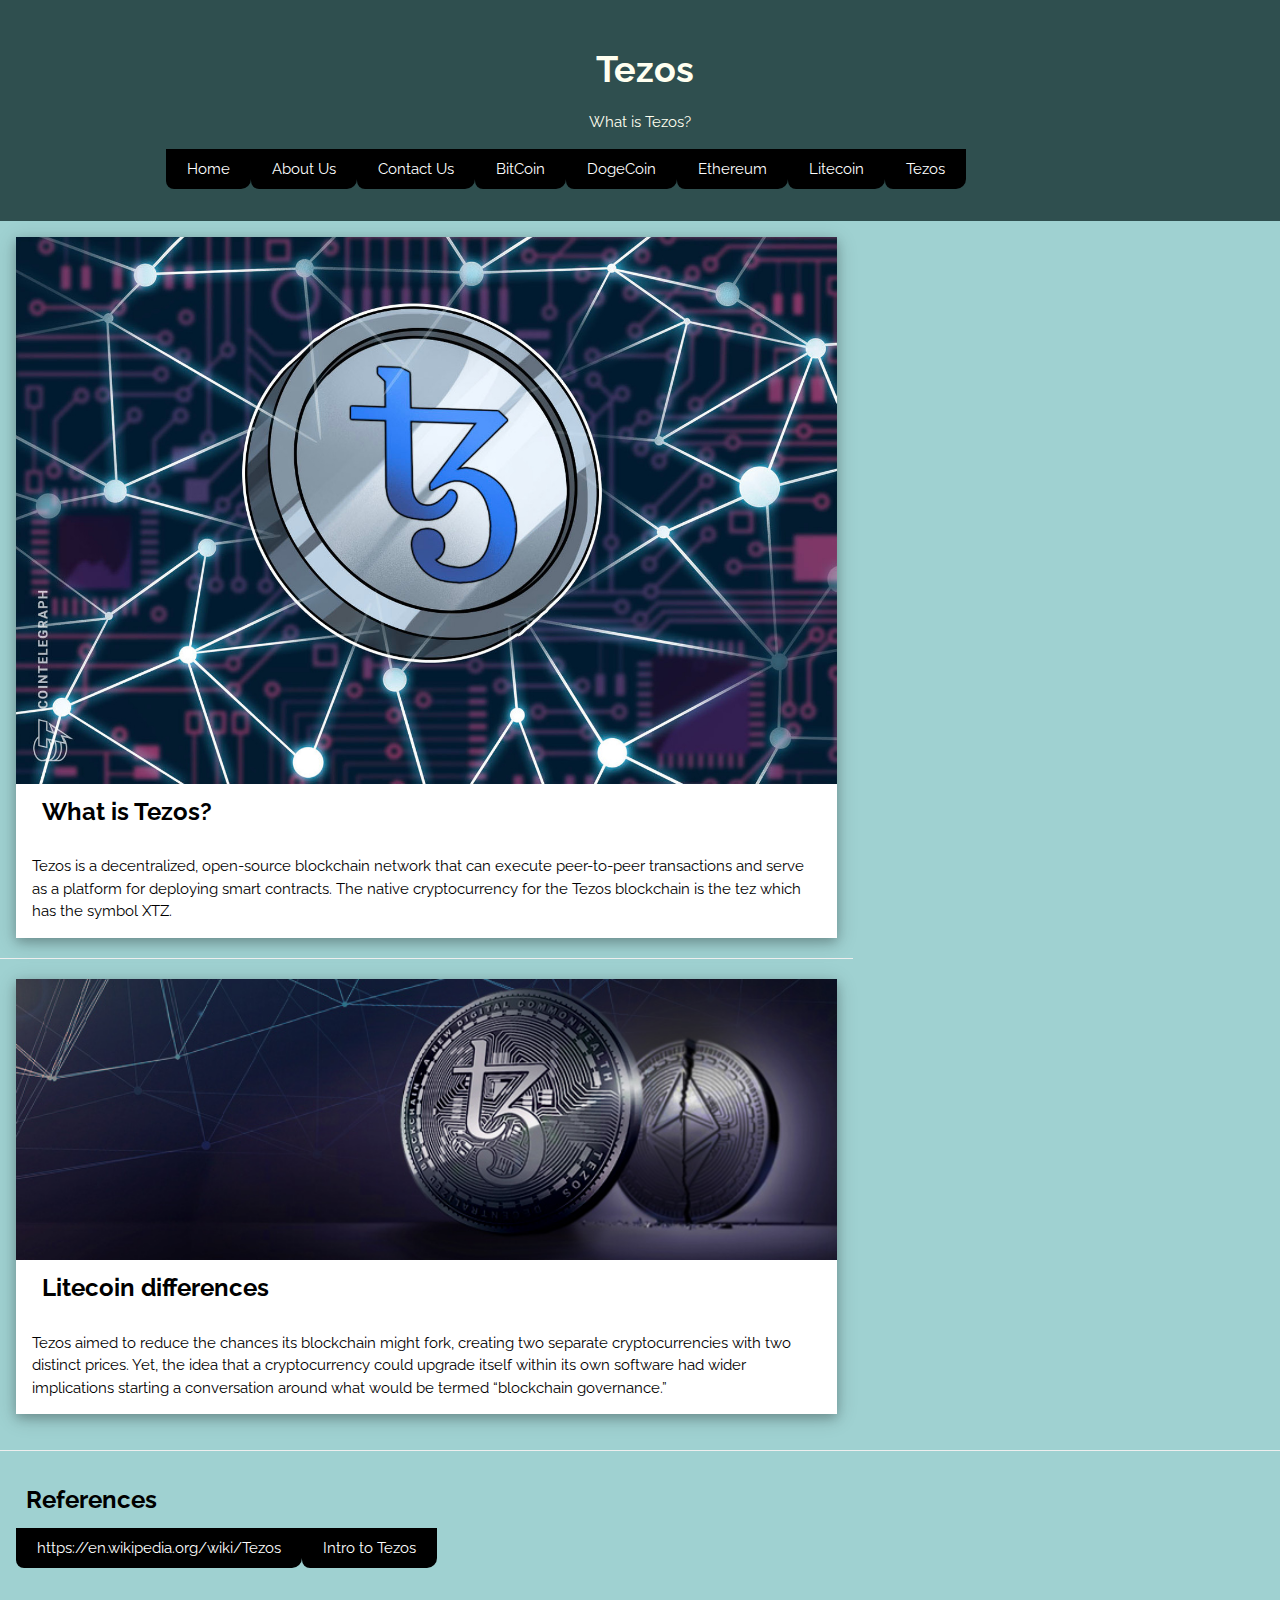
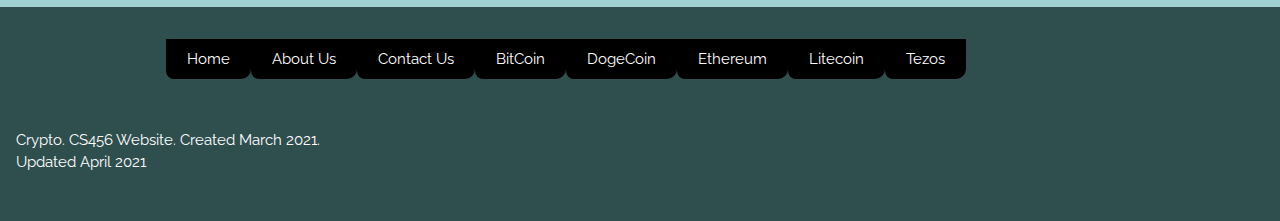
<file: Tezos.html>
<!DOCTYPE html>
<html><head><title>456 Tezos</title>
  <meta charset="UTF-8">
  <meta name="viewport" content="width=device-width, initial-scale=1">
  <link rel="stylesheet" href="https://www.w3schools.com/w3css/4/w3.css">
  <link rel="stylesheet" href="https://fonts.googleapis.com/css?family=Raleway">
  <link rel="stylesheet" type="text/css" href="style.css">
  <style>
  body,h1,h2,h3,h4,h5 {font-family: "Raleway", sans-serif
  </style>
  </head><body class="w3-light-grey">
  
  <!-- w3-content defines a container for fixed size centered content, 
  and is wrapped around the whole page content, except for the footer in this example -->
  <header class="w3-container w3-center w3-padding-32"> 
    <h1><b style="color: ivory">Tezos</b></h1>
    <p style="color: ivory">What is Tezos?</p>
   <li><a href="/index" class="btn btn-primary" style="margin-left: 150px">Home</a></li>
    <li><a href="/Aboutus" class="btn btn-primary">About Us</a></li>
    <li><a href="/Connect" class="btn btn-primary">Contact Us</a></li>
    <li><a href="/Bitcoin" class="btn btn-primary">BitCoin</a></li>
    <li><a href="/Dogecoin" class="btn btn-primary">DogeCoin</a></li>
    <li><a href="/Ethereum" class="btn btn-primary">Ethereum</a></li>
    <li><a href="/Litecoin" class="btn btn-primary">Litecoin</a></li>
    <li><a href="/Tezos" class="btn btn-primary">Tezos</a></li>
    
  </header><div class="w3-content" style="max-width:1400px">
  
    <!-- Header -->
  
  
  <!-- Grid -->
  <div class="w3-row">
  
  <!-- Blog entries -->
  <div class="w3-col l8 s12">
    <!-- Blog entry -->
    <div class="w3-card-4 w3-margin w3-white">
      <img src="/photos/Tezo.jpg" alt="Crypto" style="width:100%">
      <div class="w3-container">
        <h3><b>What is Tezos?</b></h3>
      </div>
  
    <!-- Blog entry -->
      <div class="w3-container">
        <p>Tezos is a decentralized, open-source blockchain network that can execute peer-to-peer transactions and serve as a platform for deploying smart contracts.
          The native cryptocurrency for the Tezos blockchain is the tez which has the symbol XTZ.</p>
        <div class="w3-row">
        </div>
      </div>
    </div>
    <hr>
  
    <!-- Blog entry -->
    <div class="w3-card-4 w3-margin w3-white">
      <img src="/photos/Tezo2.jpg" alt="CryptoPhoto" style="width:100%">
      <div class="w3-container">
        <h3><b>Litecoin differences</b></h3>
      </div>
  
      <div class="w3-container">
        <p>Tezos aimed to reduce the chances its blockchain might fork, creating two separate cryptocurrencies with two distinct prices. 
  
  Yet, the idea that a cryptocurrency could upgrade itself 
          within its own software had wider implications starting a conversation around what would be termed “blockchain governance.” </p>
        <div class="w3-row">
        </div>
      </div>
    </div>
      
      
   
    </div>
  </div>
  <hr>  
    
    <!-- Blog entry -->
      <div class="w3-container">
        <h3><b style="color:black">References</b></h3>
        
        <li><a href="https://en.wikipedia.org/wiki/Tezos">https://en.wikipedia.org/wiki/Tezos</a></li>
         <li><a href="https://www.kraken.com/en-us/learn/what-is-tezos-xtz">Intro to Tezos</a></li>
        
        <div class="w3-row">
        </div>
      </div>
  
      
      
      
  <!-- END BLOG ENTRIES -->
  </div>
  
  
  
  <!-- END GRID -->
  <br>
  
  <!-- END w3-content -->
  
  
  
  <!-- Footer -->
  <p>
    </p><footer class="w3-container w3-dark-grey w3-padding-32 w3-margin-top">
   <li><a href="/index" class="btn btn-primary" style="margin-left: 150px">Home</a></li>
    <li><a href="/Aboutus" class="btn btn-primary">About Us</a></li>
    <li><a href="/Connect" class="btn btn-primary">Contact Us</a></li>
    <li><a href="/Bitcoin" class="btn btn-primary">BitCoin</a></li>
    <li><a href="/Dogecoin" class="btn btn-primary">DogeCoin</a></li>
    <li><a href="/Ethereum" class="btn btn-primary">Ethereum</a></li>
    <li><a href="/Litecoin" class="btn btn-primary">Litecoin</a></li>
    <li><a href="/Tezos" class="btn btn-primary">Tezos</a></li>
    <br>
    <br>
    <br>
    <br>
      <tab1>Crypto. CS456 Website. Created March 2021.</tab1>
      <br>
      <tab2>Updated April 2021</tab2>
    <p></p>  
  </footer>
  
  
  
  </body></html>
</file>
<file: style.css>
<!DOCTYPE html>
<html>
<head>
<style>

:root {
    --DarkBrown: #261408;
    --Blue: #0F8996;
    --Orange: #E38844;
    --Red: #E30000;
    --White: #FFF;
    --Black: #000;
}


ul {
  list-style-type: none;
  margin: 0;
  padding: 0;
  overflow: hidden;
  background-color: #333;
}


li {
  float: left;
}


a {
 background-color: black;
 border-bottom-right-radius: 10px;
 border-bottom-left-radius: 8px;

}


li a {
  display: block;
  color: white;
  text-align: center;
  padding: 9px 21px;
  text-decoration: none;
}


li a:hover {
  background-color: #E38844;
}


li::marker {
  color: transparent;
}


b {
  margin-left: 10px;
}


h3 {
  color: var(--DarkBrown)
}


* {
  box-sizing: border-box;
}


form {
  display: grid;
  margin-left: -400px;
  margin-right: 250px;
}


[type=submit] {
  -webkit-appearance: button;
  margin-left: 120px;
  margin-right: 140px;
  margin-top: 5px;
}


input[type=text], select, textarea {
  width: 100%;
  padding: 12px;
  border: 1px solid #ccc;
  margin-top: 6px;
  margin-bottom: 16px;
  resize: vertical;
}


input[type=submit] {
  background-color: #E38844;
  color: white;
  padding: 12px 20px;
  border: none;
  cursor: pointer;
}


input[type=submit]:hover {
  background-color: #8b4e1e;
}


.container {
  border-radius: 5px;
  background-color: #f2f2f2;
  padding: 10px;
}


.column {
  float: left;
  width: 50%;
  margin-top: 6px;
  padding: 20px;
}


.row:after {
  content: "";
  display: table;
  clear: both;
}


@media screen and (max-width: 600px) {
  .column, input[type=submit] {
    width: 100%;
    margin-top: 0;
  }
}


.footer {
   position: fixed;
   left: 0;
   bottom: 0;
   width: 100%;
   color: ivory;
   text-align: center;
}


.tab1 {
  tab-size: 2;
  color: ivory;
}


.tab2 {
  tab-size: 4;
  color: ivory;
}


body.w3-light-grey {
  background-color: #6ebabaa9 !important;
}


header.w3-container.w3-center.w3-padding-32 {
  width: 100%;
  background-color: #2f4f4f !important;
}


footer.w3-container.w3-dark-grey.w3-padding-32.w3-margin-top {
  background-color: #2f4f4f !important;
}


</style>
</head>
<body>
</file>
